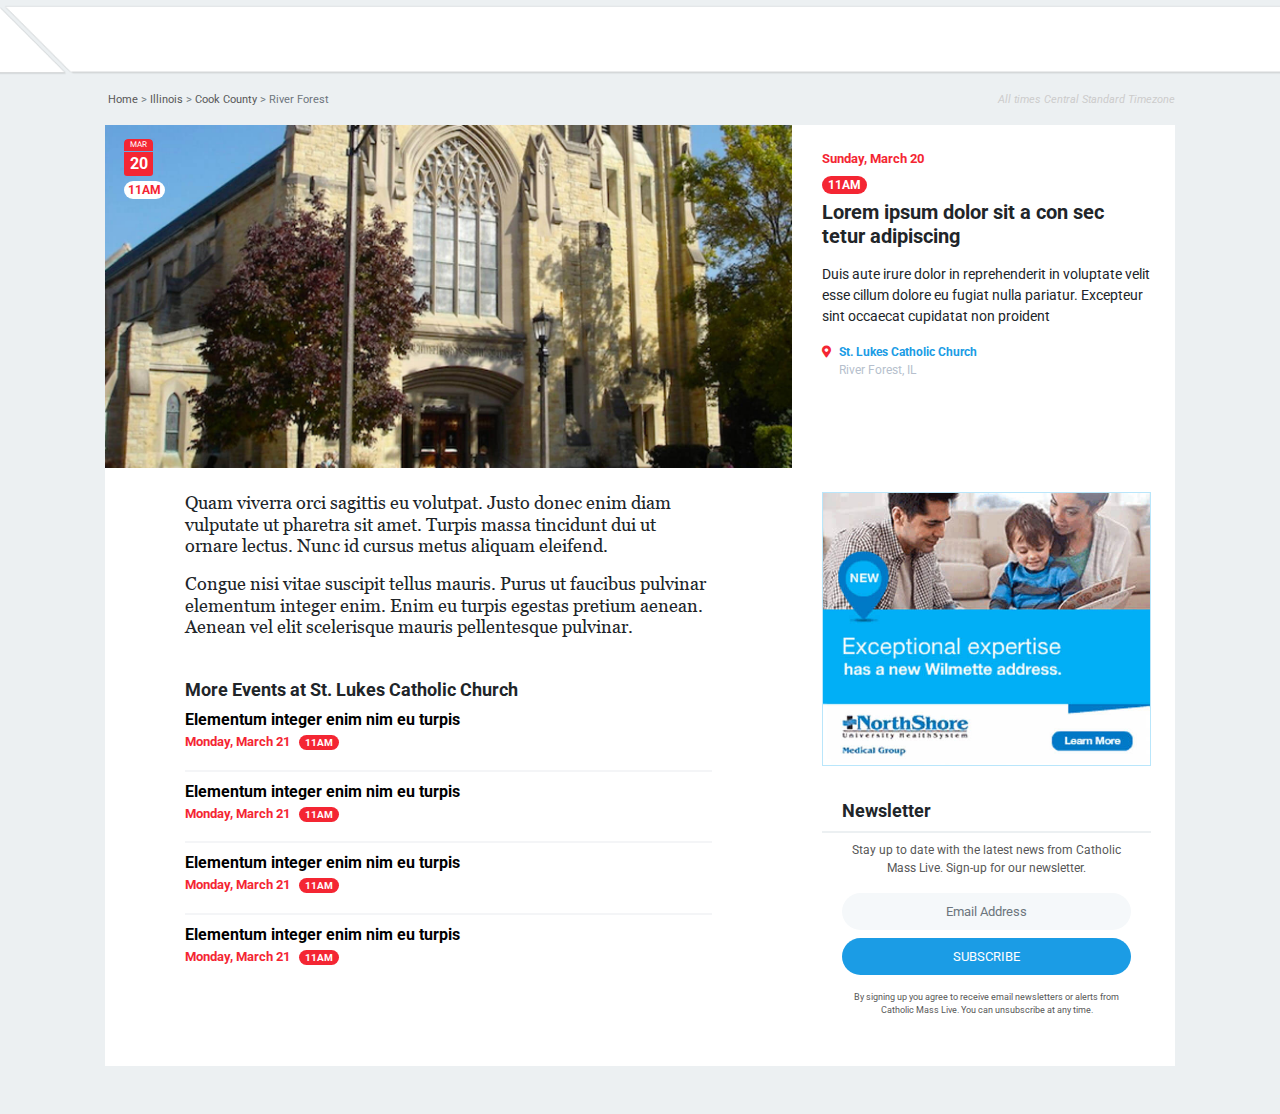
<file: event-show.html>
<!DOCTYPE html>
<html lang="en">
<head>
    <meta charset="utf-8">
    <meta name="viewport" content="width=device-width, initial-scale=1, shrink-to-fit=no">
    <title>Event Show</title>
    <link rel="stylesheet" href="https://stackpath.bootstrapcdn.com/bootstrap/4.3.1/css/bootstrap.min.css">
    <link rel="stylesheet" href="https://cdnjs.cloudflare.com/ajax/libs/font-awesome/5.9.0/css/all.min.css">
    <link rel="stylesheet" href="css/style.css">
</head>
<body>
  
  <header class="header-1 text-center mt-1 pt-5 pb-4 mb-2"></header>

  <div class="container container-1 mb-5">

    <nav aria-label="breadcrumb">
      <div class="row">
        <div class="col">
          <ol class="breadcrumb py-2 mb-2 px-0">
            <li class="breadcrumb-item"><a href="#">Home</a></li>
            <li class="breadcrumb-item"><a href="#">Illinois</a></li>
            <li class="breadcrumb-item"><a href="#">Cook County</a></li>
            <li class="breadcrumb-item active" aria-current="page">River Forest</li>
          </ol>
        </div>
        <div class="col text-right pt-2 d-none d-sm-block">
          <i>All times Central Standard Timezone</i>
        </div>
      </div>
    </nav>

    <div class="bg-white pr-lg-4">
      <div class="row justify-content-center">
        <div class="col-lg-8">
          <img src="img/img-5.jpg" alt="">
          <div class="d-inline-block text-center date">
            <div class="month-1">MAR</div>
            <div class="number">20</div>
          </div>
          <span class="time time-1">11AM</span>
        </div>
        <div class="col-11 col-lg-4">
          <div class="py-4">
            <p class="fz-13 red mb-1">Sunday, March 20</p>
            <span class="time-2">11AM</span>
            <h2 class="pt-1 mb-3">Lorem ipsum dolor sit a con sec tetur adipiscing</h2>
            <p class="fz-14">Duis aute irure dolor in reprehenderit in voluptate velit esse cillum dolore eu fugiat nulla pariatur. Excepteur sint occaecat cupidatat non proident</p>
            <div class="row row-1 fz-12">
              <div class="col-auto">
                <i class="fas fa-map-marker-alt"></i>
              </div>
              <div class="col">
                <a href="#!" class="location">St. Lukes Catholic Church</a>
                <div class="gray-2">River Forest, IL</div>
              </div>
            </div>
          </div>
        </div>
      </div>
      <div class="row justify-content-center py-4">
        <div class="col-lg-8">
          <div class="events-content">
            <p class="fz-18 georgia">Quam viverra orci sagittis eu volutpat. Justo donec enim diam vulputate ut pharetra sit amet. Turpis massa tincidunt dui ut ornare lectus. Nunc id cursus metus aliquam eleifend.</p>
            <p class="fz-18 georgia">Congue nisi vitae suscipit tellus mauris. Purus ut faucibus pulvinar elementum integer enim. Enim eu turpis egestas pretium aenean. Aenean vel elit scelerisque mauris pellentesque pulvinar.</p>
          </div>
          <div class="events-content">
            <h3 class="mb-0">More Events at St. Lukes Catholic Church</h3>
            <div class="events">
              <div class="font-weight-bold pt-2"><a href="#!">Elementum integer enim nim eu turpis</a></div>
              <div class="fz-13 red">Monday, March 21
                <span class="time-2 time-3">11AM</span>
              </div>
            </div>
            <div class="events">
              <div class="font-weight-bold pt-2"><a href="#!">Elementum integer enim nim eu turpis</a></div>
              <div class="fz-13 red">Monday, March 21
                <span class="time-2 time-3">11AM</span>
              </div>
            </div>
            <div class="events">
              <div class="font-weight-bold pt-2"><a href="#!">Elementum integer enim nim eu turpis</a></div>
              <div class="fz-13 red">Monday, March 21
                <span class="time-2 time-3">11AM</span>
              </div>
            </div>
            <div class="events">
              <div class="font-weight-bold pt-2"><a href="#!">Elementum integer enim nim eu turpis</a></div>
              <div class="fz-13 red">Monday, March 21
                <span class="time-2 time-3">11AM</span>
              </div>
            </div>
          </div>
        </div>
        <div class="col-sm-8 col-lg-4 pb-3">
          <div class="border-blue">
            <img src="img/img-4.jpg" alt="">
          </div>
          <div class="form-box mt-4">
            <div class="newsletter">Newsletter</div>
            <div class="text-center newsletter-2">
              <p class="fz-12 mb-2">Stay up to date with the latest news from Catholic Mass Live. Sign-up for our newsletter.</p>
              <form class="form-inline my-3">
                <input class="form-control fz-13 w-100 mb-2 text-center" type="text" placeholder="Email Address">
                <button class="btn btn-block">Subscribe</button>  
              </form>
              <div class="fz-9">By signing up you agree to receive email newsletters or alerts from Catholic Mass Live. You can unsubscribe at any time.</div>
            </div>
          </div>
        </div>
      </div>
    </div>

  </div>

  <script src="https://code.jquery.com/jquery-3.3.1.min.js"></script>
  <script src="https://cdnjs.cloudflare.com/ajax/libs/popper.js/1.14.7/umd/popper.min.js"></script>
  <script src="https://stackpath.bootstrapcdn.com/bootstrap/4.3.1/js/bootstrap.min.js"></script>
  <!-- <script src="js/common.js"></script> -->

</body>
</html>
</file>
<file: css/style.css>
@import url("https://fonts.googleapis.com/css?family=Roboto:300i,400,700&display=swap");
@font-face {
  font-family: "Georgia";
  src: url("../fonts/Georgia.ttf");
  font-weight: normal; }
.gray {
  color: #575757; }

.gray-2 {
  color: #b6bfcd; }

.gray-3 {
  color: #cccccc; }

.red {
  color: #f42633;
  font-weight: bold; }

.bg-gray {
  background: #f6fafc; }

.georgia {
  font-family: "Georgia", sans-serif; }

* {
  outline: none !important; }

img {
  max-width: 100%;
  height: auto; }

body {
  font-family: "Roboto", sans-serif;
  background: #ecf0f2; }

a {
  text-decoration: none !important;
  transition: 0.3s; }

@media (min-width: 1400px) {
  .container {
    max-width: 1290px; } }
.header-1 {
  background-image: url(../img/header.png);
  background-position: left center;
  background-repeat: no-repeat;
  background-size: cover;
  font-size: 37px;
  color: #1b9ce5;
  font-weight: bold; }

.month-1, .number {
  color: #fff;
  background: #f42633; }

.month-1 {
  font-size: 8px;
  border-bottom: 1px solid transparent;
  padding-left: 6px;
  padding-right: 6px;
  border-radius: 4px 4px 0 0;
  background-clip: padding-box; }

.number {
  font-weight: bold;
  border-radius: 0 0 3px 3px; }

.btn {
  font-size: 13px;
  font-family: "Roboto", sans-serif;
  transition: 0.3s;
  color: #fff;
  border-radius: 100px;
  background: #1b9ce5;
  padding: 7.5px 12px;
  text-transform: uppercase; }
  .btn:hover {
    opacity: 0.6;
    color: #fff; }

.form-control {
  border-radius: 100px;
  padding: 0 20px;
  background: #f5f8fa;
  height: 37px;
  border: 0; }
  .form-control:focus {
    box-shadow: none;
    background: #f5f8fa; }

.fz-9 {
  font-size: 9px; }

.fz-11 {
  font-size: 11px; }

.fz-12 {
  font-size: 12px; }

.fz-13 {
  font-size: 13px; }

.fz-14 {
  font-size: 14px; }

.fz-18 {
  font-size: 16px;
  line-height: 1.2; }
  @media (min-width: 576px) {
    .fz-18 {
      font-size: 18px; } }

.fz-21 {
  font-size: 19px; }
  @media (min-width: 1400px) {
    .fz-21 {
      font-size: 21px; } }

.icon {
  width: 16px;
  height: 16px;
  line-height: 16px;
  background: #fff;
  border-radius: 100px;
  display: inline-block;
  box-shadow: 0 3px 7px rgba(0, 0, 0, 0.35);
  text-align: center;
  margin-right: 4px;
  font-size: 0; }
  .icon:hover {
    opacity: 0.6; }

.icon-1 {
  background: #ecf0f2; }

.img-wrap {
  overflow: hidden;
  display: inline-block;
  font-size: 0;
  position: relative; }
  .img-wrap img {
    transition: 0.3s; }
  .img-wrap:hover img {
    transform: scale(1.1); }

.time {
  position: absolute;
  top: 14px;
  left: 34px;
  color: #f42633;
  background: #fff;
  font-weight: bold;
  font-size: 12px;
  border-radius: 100px;
  padding: 0 4px; }

.event-info {
  color: #000000; }
  .event-info:hover {
    color: #f42633; }

.fa-map-marker-alt {
  color: #f42633;
  font-size: 12px; }

.row-1 {
  margin-left: -4px;
  margin-right: -4px; }
  .row-1 [class*='col'] {
    padding-left: 4px;
    padding-right: 4px; }

.row-2 {
  margin-left: -8px;
  margin-right: -8px; }
  .row-2 [class*='col'] {
    padding-left: 8px;
    padding-right: 8px; }

.location {
  color: #1b9ce5;
  font-weight: bold; }

.form-box {
  border-radius: 5px; }
  .form-box .newsletter {
    padding: 7px 20px;
    font-size: 18px;
    font-weight: bold;
    border-bottom: 2px solid #ecf0f2; }
  .form-box .newsletter-2 {
    padding: 8px 20px;
    color: #575757; }

.dropdown-1:after {
  content: "";
  position: absolute;
  top: 84%;
  left: 8%;
  border: 6px solid transparent;
  border-bottom: 6px solid #fff;
  z-index: 1010;
  display: none; }
.dropdown-1.show:after {
  display: block; }

.dropdown-toggle:after {
  display: none; }

.dropdown-menu {
  padding: 12px;
  border: 0;
  box-shadow: 0 3px 7px rgba(0, 0, 0, 0.35);
  margin-top: 32px;
  position: absolute;
  transform: none !important; }

.dropdown-menu-1 {
  left: -118px !important;
  width: 278px; }
  @media (min-width: 576px) {
    .dropdown-menu-1 {
      width: 400px; } }
  .dropdown-menu-1 .radio-group {
    font-size: 12px;
    display: block;
    margin-bottom: 8px; }
    .dropdown-menu-1 .radio-group input {
      display: none; }
      .dropdown-menu-1 .radio-group input ~ span {
        padding: 4px; }
      .dropdown-menu-1 .radio-group input:checked ~ span, .dropdown-menu-1 .radio-group input:hover ~ span {
        transition: 0.3s;
        background: #ecf0f2;
        border-radius: 100px; }
      .dropdown-menu-1 .radio-group input:checked ~ span {
        box-shadow: 0 3px 3px rgba(0, 0, 0, 0.35); }

.daterangepicker {
  padding: 16px;
  border: none;
  margin-top: 13px;
  box-shadow: 0 3px 7px rgba(0, 0, 0, 0.35);
  margin-left: 15px;
  margin-right: 15px; }
  @media (min-width: 992px) {
    .daterangepicker {
      transform: translateX(-50%);
      margin-left: 0;
      margin-right: 0; } }
  .daterangepicker .ranges {
    display: none; }
  .daterangepicker .drp-calendar {
    border-left: none !important; }
  .daterangepicker .drp-buttons {
    border-top: none; }
    .daterangepicker .drp-buttons .drp-selected, .daterangepicker .drp-buttons .btn-default {
      display: none; }
    .daterangepicker .drp-buttons .btn {
      text-transform: capitalize;
      border-radius: 4px;
      font-size: 14px;
      font-weight: normal; }
      .daterangepicker .drp-buttons .btn:hover {
        background: #1b9ce5;
        opacity: 0.6; }
  .daterangepicker:after, .daterangepicker:before {
    left: 50.5% !important; }
    @media (max-width: 991.98px) {
      .daterangepicker:after, .daterangepicker:before {
        display: none; } }

nav[aria-label="breadcrumb"] {
  font-size: 11px;
  color: #cccccc; }
  nav[aria-label="breadcrumb"] .breadcrumb {
    background: inherit; }
    nav[aria-label="breadcrumb"] .breadcrumb .breadcrumb-item {
      padding-left: 3px; }
      nav[aria-label="breadcrumb"] .breadcrumb .breadcrumb-item + .breadcrumb-item:before {
        content: ">";
        padding-right: 3px; }
      nav[aria-label="breadcrumb"] .breadcrumb .breadcrumb-item a {
        color: #575757; }
        nav[aria-label="breadcrumb"] .breadcrumb .breadcrumb-item a:hover {
          opacity: 0.6; }

.date {
  position: absolute;
  top: 14px;
  left: 34px; }

.time-1 {
  top: 56px; }

.time-2 {
  color: #fff;
  background: #f42633;
  font-weight: bold;
  font-size: 12px;
  border-radius: 100px;
  padding: 2px 6px; }

.time-3 {
  font-size: 10px;
  margin-left: 6px; }

h2, .h2 {
  font-size: 20px;
  font-weight: bold; }

h3, .h3 {
  font-size: 18px;
  font-weight: bold; }

.events-content {
  padding: 0 15px 25px; }
  @media (min-width: 576px) {
    .events-content {
      padding: 0 30px 25px; } }
  @media (min-width: 991px) {
    .events-content {
      padding: 0 80px 25px; } }
  .events-content .events {
    padding-bottom: 18px; }
    .events-content .events:not(:last-child) {
      border-bottom: 2px solid #f4f5f7; }
    .events-content .events a {
      color: #000; }
      .events-content .events a:hover {
        opacity: 0.6; }

.border-blue {
  border: 1px solid #b9e6fb; }

.container-1 {
  max-width: 1100px; }

.a1 {
  color: #000; }
  .a1:hover {
    color: #f42633; }

@media (min-width: 1200px) {
  .w-300 {
    width: 300px; } }

.form-search {
  position: relative; }
  .form-search button {
    transition: 0.3s;
    position: absolute;
    background: none;
    border: none;
    top: 50%;
    transform: translateY(-50%);
    right: 14px;
    padding: 0;
    font-size: 14px; }
    .form-search button:hover {
      opacity: 0.6; }
  .form-search .form-control {
    padding: 0 15px;
    height: 30px;
    padding-right: 35px;
    background: #fff;
    width: 100%;
    transition: none;
    box-shadow: inset 0 1px 3px rgba(0, 0, 0, 0.35); }
  .form-search .dropdown-menu {
    margin-top: 30px; }
  .form-search.show .form-control {
    border-radius: 15px 15px 0 0;
    box-shadow: none;
    border: 1px solid #b6bfcd;
    border-bottom: 0; }

.form-search-1 button {
  font-size: 18px; }
.form-search-1 .form-control {
  padding-right: 40px;
  height: 40px;
  transition: none; }
.form-search-1 .dropdown-menu {
  margin-top: 40px; }
.form-search-1.show .form-control {
  border-radius: 20px 20px 0 0;
  box-shadow: none;
  border: 1px solid #b6bfcd;
  border-bottom: 0; }

.search-dropdown {
  padding: 0 15px;
  border-radius: 0 0 25px 25px;
  box-shadow: none;
  border: 1px solid #b6bfcd;
  border-top: 0; }
  .search-dropdown .loc-border {
    border-top: 1px solid #ecf0f2; }

.browse-search .radio-group {
  font-size: 14px;
  display: block;
  margin-bottom: 4px; }
  .browse-search .radio-group input {
    display: none; }
    .browse-search .radio-group input ~ span {
      padding: 6px 8px; }
    .browse-search .radio-group input:checked ~ span, .browse-search .radio-group input:hover ~ span {
      cursor: pointer;
      transition: 0.3s;
      background: #fff;
      border-radius: 100px; }
    .browse-search .radio-group input:checked ~ span {
      box-shadow: 0 3px 3px rgba(0, 0, 0, 0.35); }

.search-inside .loc {
  color: #1b9ce5;
  font-size: 16px;
  font-weight: bold;
  margin-bottom: 2px;
  padding: 4px 16px;
  transition: 0.3s; }
  @media (max-width: 575.98px) {
    .search-inside .loc {
      padding: 4px 8px; } }

.homepage-header {
  padding: 20px 30px 0 60px; }
  @media (min-width: 1200px) {
    .homepage-header {
      padding: 70px 30px 70px 60px; } }
  @media (max-width: 991.98px) {
    .homepage-header {
      padding: 20px 20px 0 20px; } }

h1, .h1 {
  color: #f42633;
  font-size: 39px;
  font-weight: bold; }
  @media (max-width: 1199.98px) {
    h1, .h1 {
      font-size: 30px; } }

.bg-header {
  background: linear-gradient(to bottom, #f6f9fd 0%, #ecf0f2 100%); }

/*# sourceMappingURL=style.css.map */
</file>
